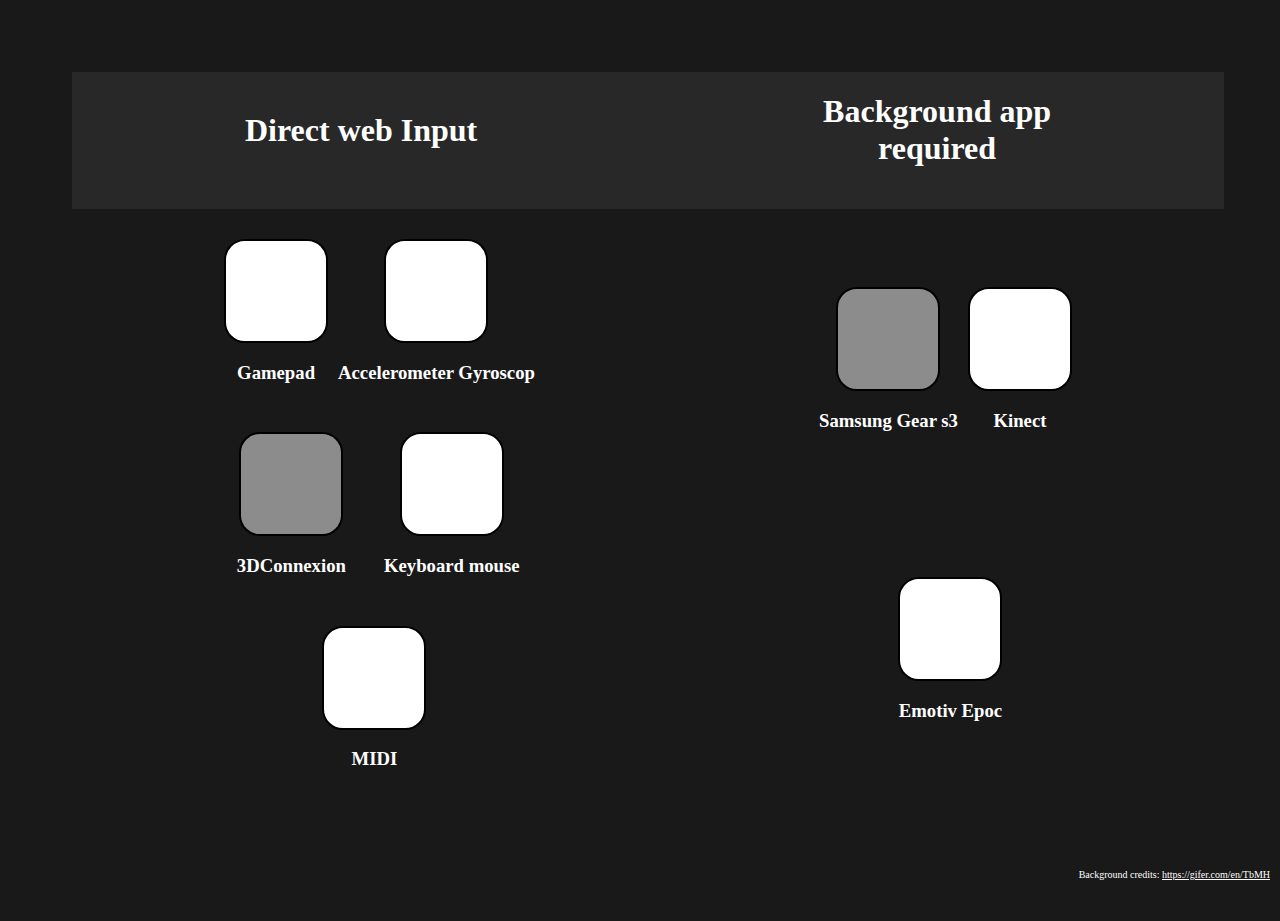
<file: index.html>
<!DOCTYPE html>
<html lang="en">
  <head>
    <meta charset="utf-8" />
    <meta name="viewport" content="width=device-width, initial-scale=1" />
    <link rel="icon" href="https://glitch.com/favicon.ico" />
    <link rel="stylesheet" href="style.css" />
  </head>
  <body>
    <script src="/script.js" defer></script>

    <div class="container">
      <div class="row darkyell">
        <div class="column">
          <h1 style="text-align: center; align-self: center">
            Direct web Input
          </h1>
        </div>
        <div class="column">
          <h1 style="text-align: center; align-self: center">
            Background app <br />
            required
          </h1>
        </div>
      </div>

      <div class="row">
        <div class="column">
          <div class="row">
            <div>
              <a href="gamepad.html" style="text-align: -webkit-center">
                <div class="box1"></div>
              </a>
              <h3 style="text-align: center">Gamepad</h3>
            </div>

            <div>
              <a href="accgyr.html" style="text-align: -webkit-center">
                <div class="box2"></div>
              </a>
              <h3 style="text-align: center">Accelerometer Gyroscop</h3>
            </div>
          </div>

          <div class="row">
            <div>
              <a href="spacemouse.html" style="text-align: -webkit-center">
                <div class="box3"></div>
              </a>
              <h3 style="text-align: center">3DConnexion</h3>
            </div>

            <div>
              <a href="keyboard.html" style="text-align: -webkit-center">
                <div class="box6"></div>
              </a>
              <h3 style="text-align: center">Keyboard mouse</h3>
            </div>
          </div>
          
        <div class="row">
          <div >
            <a href="midi.html" style="text-align: -webkit-center">
              <div class="box8"></div>
            </a>
            <h3 style="text-align: center">MIDI</h3>
          </div>

        </div>
          
        </div>

        <div class="column">
          <div class="row">
            <div>
              <a href=".html" style="text-align: -webkit-center">
                <div class="box4"></div>
              </a>
              <h3 style="text-align: center">Samsung Gear s3</h3>
            </div>

            <div>
              <a href="kinect.html" style="text-align: -webkit-center">
                <div class="box5"></div>
              </a>
              <h3 style="text-align: center">Kinect</h3>
            </div>
          </div>

          <div class="row">
            <div>
              <a href=".html" style="text-align: -webkit-center">
                <div class="box7"></div>
              </a>
              <h3 style="text-align: center">Emotiv Epoc</h3>
            </div>
          </div>
        </div>
      </div>
    </div>

    <p class="bottom">
      Background credits:
      <a style="color: white; font-size: 10px" href="https://gifer.com/en/TbMH"
        >https://gifer.com/en/TbMH</a
      >
    </p>
  </body>
</html>
</file>
<file: style.css>
body {
    justify-content: center;
    height: 100%;
    width: 100%;
    background-image: linear-gradient(rgba(0, 0, 0, 0.9), rgba(0, 0, 0, 0.9)), url(https://i.gifer.com/TbMH.gif);
    background-size: cover; /* Cover the entire container */
    background-position: center; /* Center the background image */
    color: white;
}
.darkyell{
  background-color: rgba(55,55,55,0.5);
}
.container {
  padding: 5%;
  justify-content: space-around; /* Adjust spacing between divs */
}

.row {
  display: flex;
  flex-direction: row;
  justify-content: space-around;
  margin-bottom: 20px; /* Adjust spacing between rows */
}
.column {
  display: flex;
  flex-direction: column;
  justify-content: space-around;
  margin-bottom: 20px; /* Adjust spacing between rows */
}
.box1 {
    position: relative; /* Ensure proper positioning of pseudo-elements */
    width: 100px; /* adjust as needed */
    height: 100px; /* adjust as needed */
    background-color: rgba(255, 255, 255, 1); /* dark gray with 50% opacity */
    margin: 10px; /* adjust as needed */
    display: flex;
    justify-content: center;
    align-items: center;
    font-family: 'Trebuchet MS', sans-serif; /* Apply Comic Sans font */
    overflow: hidden; /* Hide overflow content (text) */
    filter: grayscale(90%); /* Make the background image grayscale */
      border: 2px solid black; /* Add border */
    border-radius: 20%; /* Make the edges circular */
}

.box1::before {
    content: ''; /* Add content before the box (used to display background image) */
    position: absolute; /* Position relative to the box */
    width: 100%;
    height: 100%;
    background-image: url('https://cdn.glitch.global/dea70c88-d38a-4bc0-80a7-75dc8a97c27a/60eae64d-ad6e-4479-9e3f-4c9c0a5dfe90.image.png?v=1710186079745'); /* replace 'your-image-url.jpg' with the path to your image */
    background-size: cover; /* adjusts the background image size to cover the entire box */
    background-position: center; /* positions the background image in the center of the box */
}

.box1:hover {
    filter: none; /* Remove grayscale filter on hover */
}

.box1:hover::before {
    content: ''; /* Add content before the box (used to display background image) */
    position: absolute; /* Position relative to the box */
    top: 0;
    left: 0;
    width: 100%;
    height: 100%;
    background-image: url('https://cdn.glitch.global/dea70c88-d38a-4bc0-80a7-75dc8a97c27a/60eae64d-ad6e-4479-9e3f-4c9c0a5dfe90.image.png?v=1710186079745'); /* replace 'your-image-url.jpg' with the path to your image */
    background-size: cover; /* adjusts the background image size to cover the entire box */
    background-position: center; /* positions the background image in the center of the box */
}

.box1 h1 {
    position: relative; /* Ensure proper stacking of elements */
    z-index: 1; /* Ensure <h1> is above the ::before pseudo-element */
    font-family: 'Trebuchet MS', sans-serif; /* Apply font */
    font-size: 24px; /* Adjust font size as needed */
    color:   #FFFFFF;
   -webkit-text-stroke: 1.5px black;
}


.box2 {
    position: relative; /* Ensure proper positioning of pseudo-elements */
    width: 100px; /* adjust as needed */
    height: 100px; /* adjust as needed */
    background-color: rgba(255, 255, 255, 1); /* dark gray with 50% opacity */
    margin: 10px; /* adjust as needed */
    display: flex;
    justify-content: center;
    align-items: center;
    font-family: 'Trebuchet MS', sans-serif; /* Apply Comic Sans font */
    overflow: hidden; /* Hide overflow content (text) */
    filter: grayscale(90%); /* Make the background image grayscale */
      border: 2px solid black; /* Add border */
    border-radius: 20%; /* Make the edges circular */
}

.box2::before {
    content: ''; /* Add content before the box (used to display background image) */
    position: absolute; /* Position relative to the box */
    width: 100%;
    height: 100%;
    background-image: url('https://cdn.glitch.global/dea70c88-d38a-4bc0-80a7-75dc8a97c27a/1baf4b92-8b2e-48a3-a5bf-69d847e71235.image.png?v=1710185950234'); /* replace 'your-image-url.jpg' with the path to your image */
    background-size: cover; /* adjusts the background image size to cover the entire box */
    background-position: center; /* positions the background image in the center of the box */
}

.box2:hover {
    filter: none; /* Remove grayscale filter on hover */
}

.box2:hover::before {
    content: ''; /* Add content before the box (used to display background image) */
    position: absolute; /* Position relative to the box */
    top: 0;
    left: 0;
    width: 100%;
    height: 100%;
    background-image: url('https://cdn.glitch.global/dea70c88-d38a-4bc0-80a7-75dc8a97c27a/1baf4b92-8b2e-48a3-a5bf-69d847e71235.image.png?v=1710185950234'); /* replace 'your-image-url.jpg' with the path to your image */
    background-size: cover; /* adjusts the background image size to cover the entire box */
    background-position: center; /* positions the background image in the center of the box */
}

.box2 h1 {
    position: relative; /* Ensure proper stacking of elements */
    z-index: 1; /* Ensure <h1> is above the ::before pseudo-element */
    font-family: 'Trebuchet MS', sans-serif; /* Apply font */
    font-size: 24px; /* Adjust font size as needed */
    color:   #FFFFFF;
   -webkit-text-stroke: 1.5px black;
}

.box3 {
    position: relative; /* Ensure proper positioning of pseudo-elements */
    width: 100px; /* adjust as needed */
    height: 100px; /* adjust as needed */
    background-color: rgba(255, 255, 255, 0.5); /* dark gray with 50% opacity */
    margin: 10px; /* adjust as needed */
    display: flex;
    justify-content: center;
    align-items: center;
    font-family: 'Trebuchet MS', sans-serif; /* Apply Comic Sans font */
    overflow: hidden; /* Hide overflow content (text) */
    filter: grayscale(80%); /* Make the background image grayscale */
      border: 2px solid black; /* Add border */
    border-radius: 20%; /* Make the edges circular */
}

.box3::before {
    content: ''; /* Add content before the box (used to display background image) */
    position: absolute; /* Position relative to the box */
    width: 100%;
    height: 100%;
    background-image: url('https://cdn.cs.1worldsync.com/93/68/9368b4db-d316-47cc-9553-6b11c478a7a2.jpg'); /* replace 'your-image-url.jpg' with the path to your image */
    background-size: cover; /* adjusts the background image size to cover the entire box */
    background-position: center; /* positions the background image in the center of the box */
}

.box3:hover {
    filter: none; /* Remove grayscale filter on hover */
/*     background-color: transparent; /* Hide the dark gray background on hover */ 
}

.box3:hover::before {
    content: ''; /* Add content before the box (used to display background image) */
    position: absolute; /* Position relative to the box */
    top: 0;
    left: 0;
    width: 100%;
    height: 100%;
    background-image: url('https://cdn.cs.1worldsync.com/93/68/9368b4db-d316-47cc-9553-6b11c478a7a2.jpg'); /* replace 'your-image-url.jpg' with the path to your image */
    background-size: cover; /* adjusts the background image size to cover the entire box */
    background-position: center; /* positions the background image in the center of the box */
}

.box3 h1 {
    position: relative; /* Ensure proper stacking of elements */
    z-index: 1; /* Ensure <h1> is above the ::before pseudo-element */
    font-family: 'Trebuchet MS', sans-serif; /* Apply font */
    font-size: 24px; /* Adjust font size as needed */
    color:   #FFFFFF;
   -webkit-text-stroke: 1.5px black;
}

.box4 {
    position: relative; /* Ensure proper positioning of pseudo-elements */
    width: 100px; /* adjust as needed */
    height: 100px; /* adjust as needed */
    background-color: rgba(255, 255, 255, 0.5); /* dark gray with 50% opacity */
    margin: 10px; /* adjust as needed */
    display: flex;
    justify-content: center;
    align-items: center;
    font-family: 'Trebuchet MS', sans-serif; /* Apply Comic Sans font */
    overflow: hidden; /* Hide overflow content (text) */
    filter: grayscale(80%); /* Make the background image grayscale */
      border: 2px solid black; /* Add border */
    border-radius: 20%; /* Make the edges circular */
}

.box4::before {
    content: ''; /* Add content before the box (used to display background image) */
    position: absolute; /* Position relative to the box */
    width: 100%;
    height: 100%;
    background-image: url('https://s13emagst.akamaized.net/products/25209/25208458/images/res_d4bedfa2a0b23dab96b29effb15203b8.jpg'); /* replace 'your-image-url.jpg' with the path to your image */
    background-size: cover; /* adjusts the background image size to cover the entire box */
    background-position: center; /* positions the background image in the center of the box */
}

.box4:hover {
    filter: none; /* Remove grayscale filter on hover */
/*     background-color: transparent; /* Hide the dark gray background on hover */ 
}

.box4:hover::before {
    content: ''; /* Add content before the box (used to display background image) */
    position: absolute; /* Position relative to the box */
    top: 0;
    left: 0;
    width: 100%;
    height: 100%;
    background-image: url('https://s13emagst.akamaized.net/products/25209/25208458/images/res_d4bedfa2a0b23dab96b29effb15203b8.jpg'); /* replace 'your-image-url.jpg' with the path to your image */
    background-size: cover; /* adjusts the background image size to cover the entire box */
    background-position: center; /* positions the background image in the center of the box */
}

.box4 h1 {
    position: relative; /* Ensure proper stacking of elements */
    z-index: 1; /* Ensure <h1> is above the ::before pseudo-element */
    font-family: 'Trebuchet MS', sans-serif; /* Apply font */
    font-size: 24px; /* Adjust font size as needed */
    color:   #FFFFFF;
   -webkit-text-stroke: 1.5px black;
}

.box5 {
    position: relative; /* Ensure proper positioning of pseudo-elements */
    width: 100px; /* adjust as needed */
    height: 100px; /* adjust as needed */
    background-color: rgba(255, 255, 255, 1); /* dark gray with 50% opacity */
    margin: 10px; /* adjust as needed */
    display: flex;
    justify-content: center;
    align-items: center;
    font-family: 'Trebuchet MS', sans-serif; /* Apply Comic Sans font */
    overflow: hidden; /* Hide overflow content (text) */
    filter: grayscale(80%); /* Make the background image grayscale */
      border: 2px solid black; /* Add border */
    border-radius: 20%; /* Make the edges circular */
}

.box5::before {
    content: ''; /* Add content before the box (used to display background image) */
    position: absolute; /* Position relative to the box */
    width: 100%;
    height: 100%;
    background-image: url('https://cdn.glitch.global/dea70c88-d38a-4bc0-80a7-75dc8a97c27a/Xbox_Kinect_23652.png?v=1710188185351'); /* replace 'your-image-url.jpg' with the path to your image */
    background-size: cover; /* adjusts the background image size to cover the entire box */
    background-position: center; /* positions the background image in the center of the box */
}

.box5:hover {
    filter: none; /* Remove grayscale filter on hover */
/*     background-color: transparent; /* Hide the dark gray background on hover */ 
}

.box5:hover::before {
    content: ''; /* Add content before the box (used to display background image) */
    position: absolute; /* Position relative to the box */
    top: 0;
    left: 0;
    width: 100%;
    height: 100%;
    background-image: url('https://cdn.glitch.global/dea70c88-d38a-4bc0-80a7-75dc8a97c27a/Xbox_Kinect_23652.png?v=1710188185351'); /* replace 'your-image-url.jpg' with the path to your image */
    background-size: cover; /* adjusts the background image size to cover the entire box */
    background-position: center; /* positions the background image in the center of the box */
}

.box5 h1 {
    position: relative; /* Ensure proper stacking of elements */
    z-index: 1; /* Ensure <h1> is above the ::before pseudo-element */
    font-family: 'Trebuchet MS', sans-serif; /* Apply font */
    font-size: 24px; /* Adjust font size as needed */
    color:   #FFFFFF;
   -webkit-text-stroke: 1.5px black;
}

.box6 {
    position: relative; /* Ensure proper positioning of pseudo-elements */
    width: 100px; /* adjust as needed */
    height: 100px; /* adjust as needed */
    background-color: rgba(255, 255, 255, 1); /* dark gray with 50% opacity */
    margin: 10px; /* adjust as needed */
    display: flex;
    justify-content: center;
    align-items: center;
    font-family: 'Trebuchet MS', sans-serif; /* Apply Comic Sans font */
    overflow: hidden; /* Hide overflow content (text) */
    filter: grayscale(80%); /* Make the background image grayscale */
      border: 2px solid black; /* Add border */
    border-radius: 20%; /* Make the edges circular */
}

.box6::before {
    content: ''; /* Add content before the box (used to display background image) */
    position: absolute; /* Position relative to the box */
    width: 100%;
    height: 100%;
    background-image: url('https://cdn.glitch.global/dea70c88-d38a-4bc0-80a7-75dc8a97c27a/170a07aa-d21f-4c8d-b007-6bf7212d057a.image.png?v=1710188437532'); /* replace 'your-image-url.jpg' with the path to your image */
    background-size: cover; /* adjusts the background image size to cover the entire box */
    background-position: center; /* positions the background image in the center of the box */
}

.box6:hover {
    filter: none; /* Remove grayscale filter on hover */
/*     background-color: transparent; /* Hide the dark gray background on hover */ 
}

.box6:hover::before {
    content: ''; /* Add content before the box (used to display background image) */
    position: absolute; /* Position relative to the box */
    top: 0;
    left: 0;
    width: 100%;
    height: 100%;
    background-image: url('https://cdn.glitch.global/dea70c88-d38a-4bc0-80a7-75dc8a97c27a/170a07aa-d21f-4c8d-b007-6bf7212d057a.image.png?v=1710188437532'); /* replace 'your-image-url.jpg' with the path to your image */
    background-size: cover; /* adjusts the background image size to cover the entire box */
    background-position: center; /* positions the background image in the center of the box */
}

.box6 h1 {
    position: relative; /* Ensure proper stacking of elements */
    z-index: 1; /* Ensure <h1> is above the ::before pseudo-element */
    font-family: 'Trebuchet MS', sans-serif; /* Apply font */
    font-size: 24px; /* Adjust font size as needed */
    color:   #FFFFFF;
   -webkit-text-stroke: 1.5px black;
}

.box7 {
    position: relative; /* Ensure proper positioning of pseudo-elements */
    width: 100px; /* adjust as needed */
    height: 100px; /* adjust as needed */
    background-color: rgba(255, 255, 255, 1); /* dark gray with 50% opacity */
    margin: 10px; /* adjust as needed */
    display: flex;
    justify-content: center;
    align-items: center;
    font-family: 'Trebuchet MS', sans-serif; /* Apply Comic Sans font */
    overflow: hidden; /* Hide overflow content (text) */
    filter: grayscale(80%); /* Make the background image grayscale */
      border: 2px solid black; /* Add border */
    border-radius: 20%; /* Make the edges circular */
}

.box7::before {
    content: ''; /* Add content before the box (used to display background image) */
    position: absolute; /* Position relative to the box */
    width: 100%;
    height: 100%;
    background-image: url('https://www.researchgate.net/profile/Isuru-Jayarathne/publication/309038915/figure/fig2/AS:416576584077313@1476331006081/EMOTIV-Epoc-EEG-Headset-Image-courtesy-http-emotivcom.png'); /* replace 'your-image-url.jpg' with the path to your image */
    background-size: cover; /* adjusts the background image size to cover the entire box */
    background-position: center; /* positions the background image in the center of the box */
}

.box7:hover {
    filter: none; /* Remove grayscale filter on hover */
/*     background-color: transparent; /* Hide the dark gray background on hover */ 
}

.box7:hover::before {
    content: ''; /* Add content before the box (used to display background image) */
    position: absolute; /* Position relative to the box */
    top: 0;
    left: 0;
    width: 100%;
    height: 100%;
    background-image: url('https://www.researchgate.net/profile/Isuru-Jayarathne/publication/309038915/figure/fig2/AS:416576584077313@1476331006081/EMOTIV-Epoc-EEG-Headset-Image-courtesy-http-emotivcom.png'); /* replace 'your-image-url.jpg' with the path to your image */
    background-size: cover; /* adjusts the background image size to cover the entire box */
    background-position: center; /* positions the background image in the center of the box */
}

.box7 h1 {
    position: relative; /* Ensure proper stacking of elements */
    z-index: 1; /* Ensure <h1> is above the ::before pseudo-element */
    font-family: 'Trebuchet MS', sans-serif; /* Apply font */
    font-size: 24px; /* Adjust font size as needed */
    color:   #FFFFFF;
   -webkit-text-stroke: 1.5px black;
}

.box8 {
    position: relative; /* Ensure proper positioning of pseudo-elements */
    width: 100px; /* adjust as needed */
    height: 100px; /* adjust as needed */
    background-color: rgba(255, 255, 255, 1); /* dark gray with 50% opacity */
    margin: 10px; /* adjust as needed */
    display: flex;
    justify-content: center;
    align-items: center;
    font-family: 'Trebuchet MS', sans-serif; /* Apply Comic Sans font */
    overflow: hidden; /* Hide overflow content (text) */
    filter: grayscale(80%); /* Make the background image grayscale */
      border: 2px solid black; /* Add border */
    border-radius: 20%; /* Make the edges circular */
}

.box8::before {
    content: ''; /* Add content before the box (used to display background image) */
    position: absolute; /* Position relative to the box */
    width: 100%;
    height: 100%;
    background-image: url('https://icons.iconarchive.com/icons/grafikartes/flat-retro-modern-2/512/midi-icon.png'); /* replace 'your-image-url.jpg' with the path to your image */
    background-size: cover; /* adjusts the background image size to cover the entire box */
    background-position: center; /* positions the background image in the center of the box */
}

.box8:hover {
    filter: none; /* Remove grayscale filter on hover */
/*     background-color: transparent; /* Hide the dark gray background on hover */ 
}

.box8:hover::before {
    content: ''; /* Add content before the box (used to display background image) */
    position: absolute; /* Position relative to the box */
    top: 0;
    left: 0;
    width: 100%;
    height: 100%;
    background-image: url('https://icons.iconarchive.com/icons/grafikartes/flat-retro-modern-2/512/midi-icon.png'); /* replace 'your-image-url.jpg' with the path to your image */
    background-size: cover; /* adjusts the background image size to cover the entire box */
    background-position: center; /* positions the background image in the center of the box */
}

.box8 h1 {
    position: relative; /* Ensure proper stacking of elements */
    z-index: 1; /* Ensure <h1> is above the ::before pseudo-element */
    font-family: 'Trebuchet MS', sans-serif; /* Apply font */
    font-size: 24px; /* Adjust font size as needed */
    color:   #FFFFFF;
   -webkit-text-stroke: 1.5px black;
}

.box9 {
    position: relative; /* Ensure proper positioning of pseudo-elements */
    width: 100px; /* adjust as needed */
    height: 100px; /* adjust as needed */
    background-color: rgba(255, 255, 255, 1); /* dark gray with 50% opacity */
    margin: 10px; /* adjust as needed */
    display: flex;
    justify-content: center;
    align-items: center;
    font-family: 'Trebuchet MS', sans-serif; /* Apply Comic Sans font */
    overflow: hidden; /* Hide overflow content (text) */
    filter: grayscale(80%); /* Make the background image grayscale */
      border: 2px solid black; /* Add border */
    border-radius: 20%; /* Make the edges circular */
}

.box9::before {
    content: ''; /* Add content before the box (used to display background image) */
    position: absolute; /* Position relative to the box */
    width: 100%;
    height: 100%;
    background-image: url('https://www.tech4youstore.com/wp-content/uploads/2017/11/Tech4You-Store-VR-Box-Remote-at-lowest-price-149_001.jpg'); /* replace 'your-image-url.jpg' with the path to your image */
    background-size: cover; /* adjusts the background image size to cover the entire box */
    background-position: center; /* positions the background image in the center of the box */
}

.box9:hover {
    filter: none; /* Remove grayscale filter on hover */
/*     background-color: transparent; /* Hide the dark gray background on hover */ 
}

.box9:hover::before {
    content: ''; /* Add content before the box (used to display background image) */
    position: absolute; /* Position relative to the box */
    top: 0;
    left: 0;
    width: 100%;
    height: 100%;
    background-image: url('https://www.tech4youstore.com/wp-content/uploads/2017/11/Tech4You-Store-VR-Box-Remote-at-lowest-price-149_001.jpg'); /* replace 'your-image-url.jpg' with the path to your image */
    background-size: cover; /* adjusts the background image size to cover the entire box */
    background-position: center; /* positions the background image in the center of the box */
}

.box9 h1 {
    position: relative; /* Ensure proper stacking of elements */
    z-index: 1; /* Ensure <h1> is above the ::before pseudo-element */
    font-family: 'Trebuchet MS', sans-serif; /* Apply font */
    font-size: 24px; /* Adjust font size as needed */
    color:   #FFFFFF;
   -webkit-text-stroke: 1.5px black;
}


.bottom{
  bottom: 10px;
  right: 10px;
  position: absolute; 
  color: white;
  font-size: 10px;
}


/* ICON REFERENCES */
/* https://www.iconarchive.com/show/flat-retro-modern-2-icons-by-grafikartes/midi-icon.html */
/* https://www.freepik.com/icon/accelerometer-sensor_10501047 */
/* https://www.freepik.com/icon/gamepad_2991644 */
/* https://icon-icons.com/icon/xbox-kinect/23652 */
</file>
